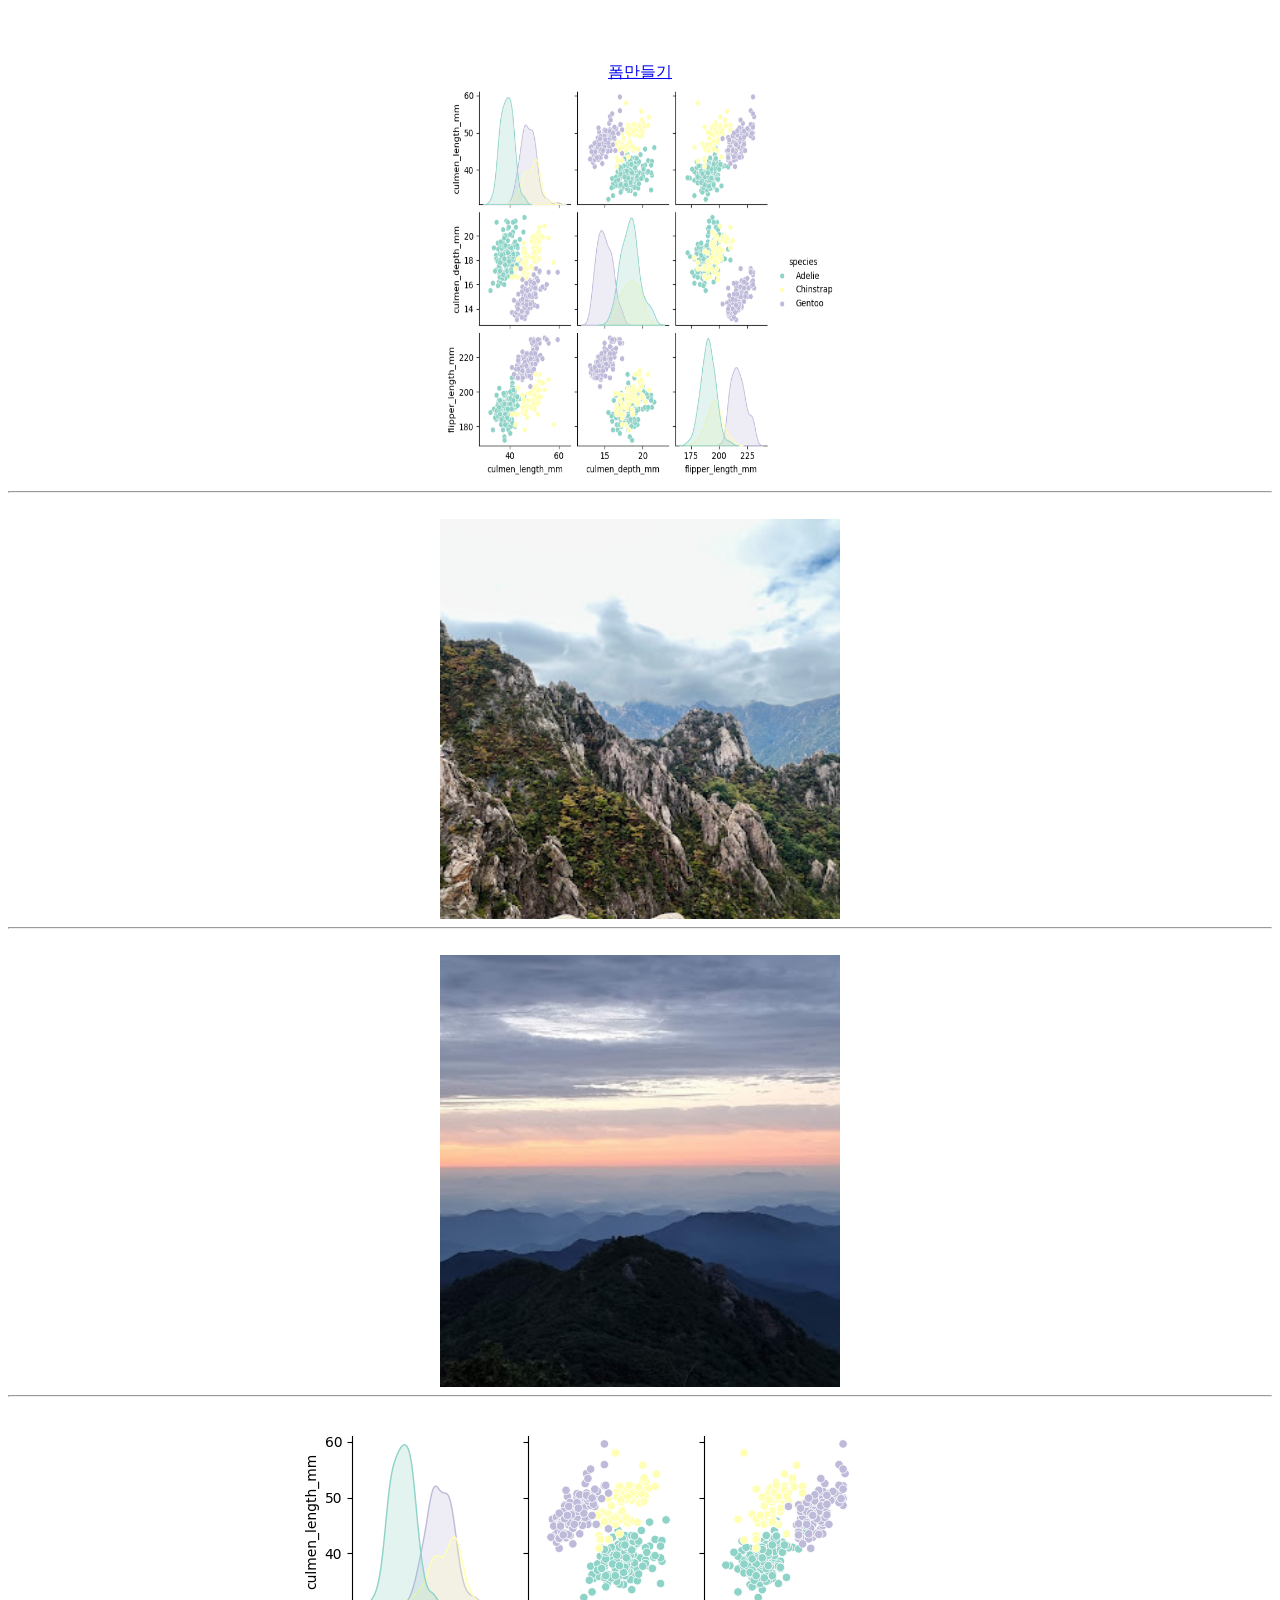
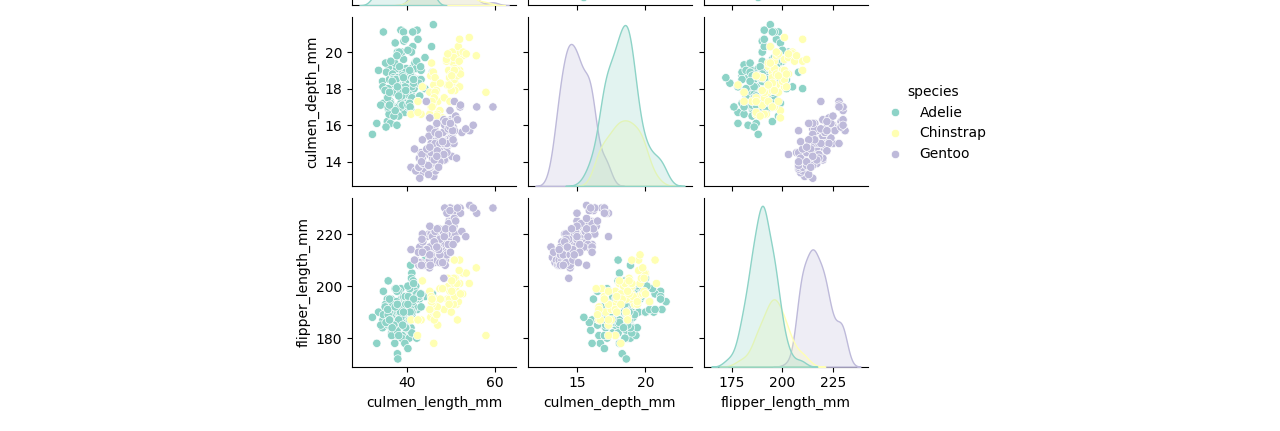
<file: index.html>
<html>
<head >
<title>Choi Young Won</title>
</head>
<body>
	<br><br><br>
	<div align="center">
		<a href="form.html">
			폼만들기
		</a>
	</div>
	<div align="center">
		<a href="https://www.geochang.go.kr/_res/intro/intro.jsp" target="_new">
			<img src="test.png" width=400 height=400>
		</a>
		<br>
		<hr>
		<br>
		<a href="https://www.knps.or.kr/portal/main/contents.do?menuNo=8000341" target="_new">
			<img src="seorak.jpg" width=400 height=400>
		</a>
		<br>
		<hr>
		<br>
		<a href="https://jiripeople.or.kr/" target="_new">
			<img src="jiri.jpg" width=400>
		</a>
		</br>
		<hr>
		<br>
	<img src="test.png">
	</div>
</body>

</html>
</file>
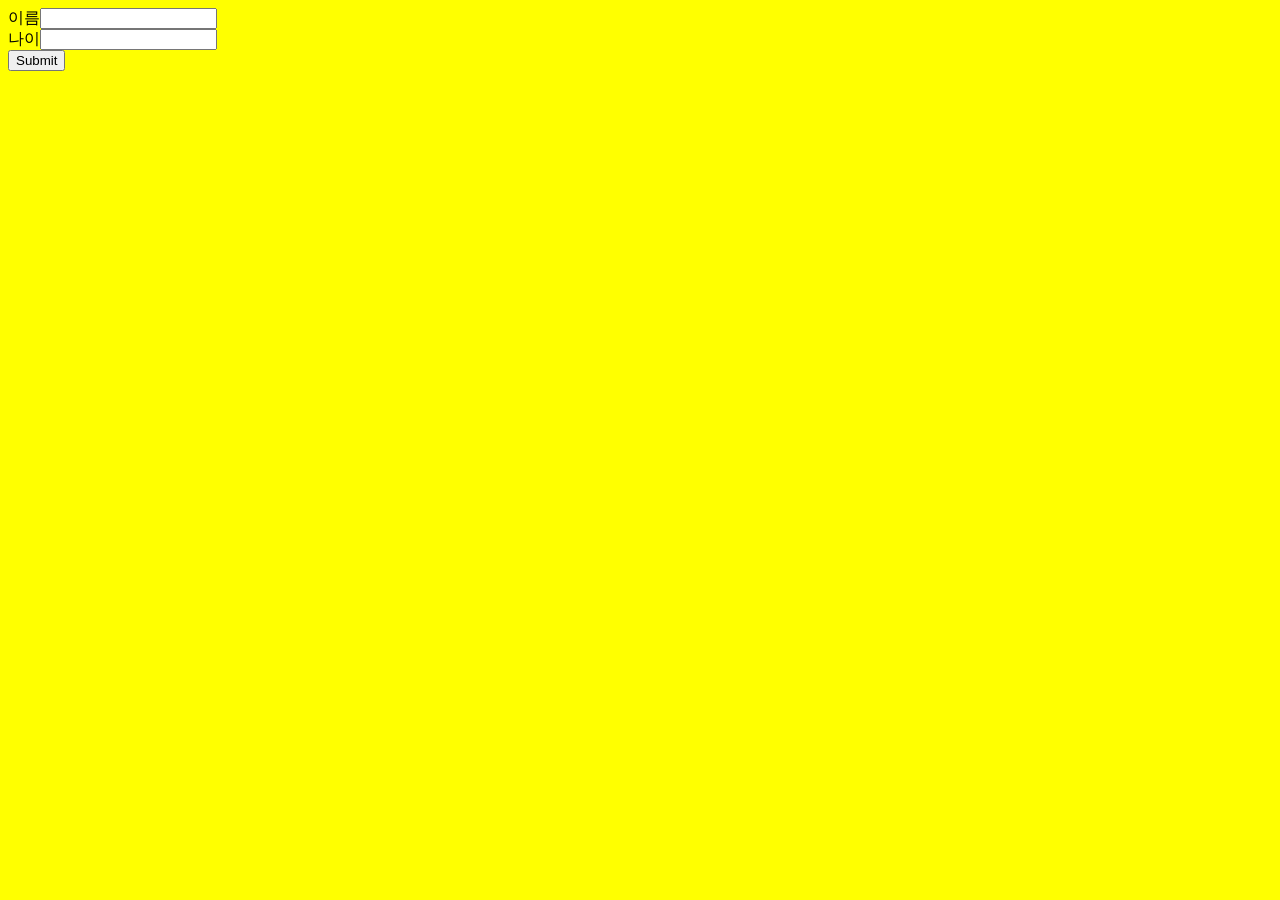
<file: form.html>
<html>
    <head>
        <title>나의 홈페이지</title>
        <script src="form.js">
        </script>
        <link rel="stylesheet" href="form.css">
    </head>
    <body>
        <form action="form_ok.html" method="get">
            이름<input type="text" name="kname"> <br>
            나이<input type="number" name="age"> <br>
            <input type="submit"> <br>
        </form>
    </body>
</html>
</file>
<file: form.css>
body{
    background-color : ffff00;
}
</file>
